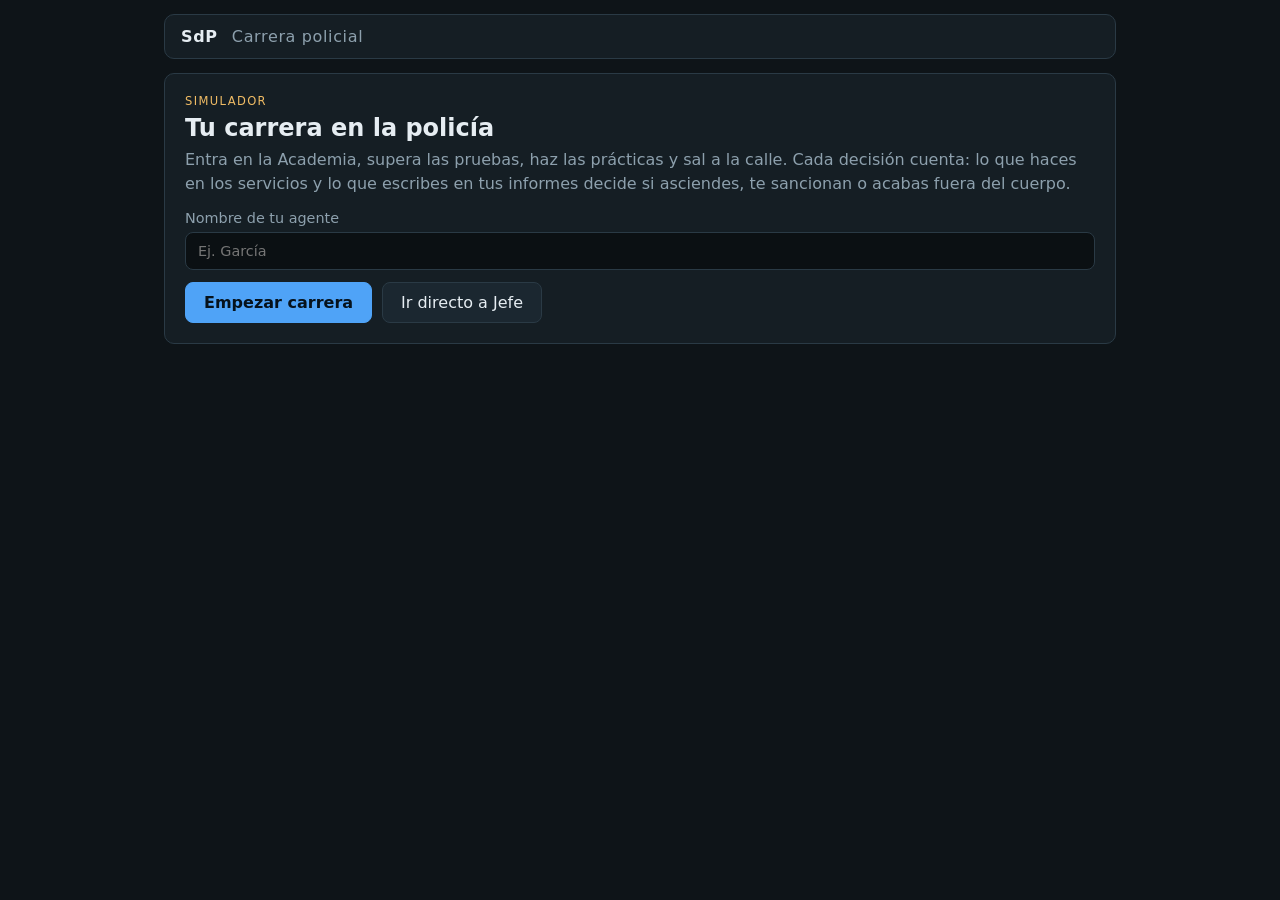
<file: index.html>
<!doctype html>
<html lang="es">
<head>
  <meta charset="utf-8">
  <meta name="viewport" content="width=device-width, initial-scale=1">
  <title>SdP · Carrera policial</title>
  <link rel="stylesheet" href="styles.css">
</head>
<body>
  <div class="app">
    <header id="topbar" class="topbar"></header>
    <main id="view" class="view" aria-live="polite"></main>
  </div>
  <script src="utils.js"></script>
  <script src="constants.js"></script>
  <script src="scene.js"></script>
  <script src="engine.js"></script>
  <script src="jefe.js"></script>
  <script src="render.js"></script>
  <script src="main.js"></script>
</body>
</html>
</file>
<file: styles.css>
:root {
  --bg: #0e1418;
  --panel: #151e24;
  --panel-2: #1b2730;
  --line: #2a3a45;
  --text: #e6edf2;
  --muted: #8da0ad;
  --blue: #4fa3f7;
  --green: #58c9a0;
  --amber: #f0bc65;
  --red: #e5534b;
  font-family: system-ui, -apple-system, 'Segoe UI', Roboto, sans-serif;
}
* { box-sizing: border-box; }
body { margin: 0; background: var(--bg); color: var(--text); min-height: 100vh; }
.app { max-width: 980px; margin: 0 auto; padding: 14px; }
h1, h2, h3, p { margin: 0; }
button { font: inherit; color: inherit; cursor: pointer; }

.topbar { display: flex; flex-wrap: wrap; align-items: center; justify-content: space-between; gap: 12px; padding: 12px 16px; background: var(--panel); border: 1px solid var(--line); border-radius: 10px; margin-bottom: 14px; }
.brand { font-weight: 800; letter-spacing: .04em; }
.brand span { font-weight: 500; color: var(--muted); margin-left: 8px; }
.agent-info { display: flex; flex-wrap: wrap; gap: 18px; align-items: center; font-size: .9rem; }
.meter { display: flex; flex-direction: column; gap: 3px; min-width: 120px; }
.meter small { color: var(--muted); }
.meter-bar { height: 6px; border-radius: 3px; background: #0b1013; overflow: hidden; }
.meter-bar span { display: block; height: 100%; background: var(--green); }
.strikes { letter-spacing: 3px; color: var(--red); }

.card { background: var(--panel); border: 1px solid var(--line); border-radius: 10px; padding: 20px; margin-bottom: 14px; }
.card h2 { font-size: 1.5rem; margin-bottom: 6px; }
.eyebrow { text-transform: uppercase; letter-spacing: .12em; font-size: .72rem; color: var(--amber); margin-bottom: 6px; }
.muted { color: var(--muted); }
.lead { color: var(--muted); margin: 6px 0 14px; line-height: 1.5; }

.btn { padding: 10px 18px; border-radius: 8px; border: 1px solid var(--line); background: var(--panel-2); }
.btn:hover { border-color: var(--blue); }
.btn.primary { background: var(--blue); border-color: var(--blue); color: #06121c; font-weight: 700; }
.btn.primary:hover { filter: brightness(1.1); }
.btn.danger { border-color: var(--red); color: var(--red); }
.btn:disabled { opacity: .45; cursor: not-allowed; }
.row { display: flex; flex-wrap: wrap; gap: 10px; align-items: center; }
.row.end { justify-content: flex-end; }
input[type=text], select, textarea { width: 100%; padding: 10px 12px; border-radius: 8px; border: 1px solid var(--line); background: #0b1013; color: var(--text); font: inherit; }
textarea { min-height: 110px; resize: vertical; }
label.field { display: grid; gap: 6px; margin-bottom: 12px; font-size: .9rem; color: var(--muted); }

.module-grid { display: grid; grid-template-columns: repeat(auto-fit, minmax(240px, 1fr)); gap: 12px; }
.module { padding: 16px; border: 1px solid var(--line); border-radius: 10px; background: var(--panel-2); display: grid; gap: 8px; }
.module h3 { font-size: 1.05rem; }
.tag { display: inline-block; padding: 2px 8px; border-radius: 999px; font-size: .75rem; border: 1px solid var(--line); color: var(--muted); }
.tag.good { color: var(--green); border-color: var(--green); }
.tag.bad { color: var(--red); border-color: var(--red); }

.history { display: grid; gap: 6px; margin-top: 8px; }
.history-row { padding: 8px 10px; border-left: 3px solid var(--line); background: var(--panel-2); border-radius: 0 6px 6px 0; font-size: .86rem; }
.history-row.good { border-left-color: var(--green); }
.history-row.bad { border-left-color: var(--red); }
.history-row small { display: block; color: var(--muted); }

.progress { height: 6px; background: #0b1013; border-radius: 3px; overflow: hidden; margin-bottom: 14px; }
.progress span { display: block; height: 100%; background: var(--blue); transition: width .25s; }
.option { display: block; width: 100%; text-align: left; padding: 12px 14px; margin-bottom: 8px; border-radius: 8px; border: 1px solid var(--line); background: var(--panel-2); }
.option:hover { border-color: var(--blue); }
.option.chosen { border-color: var(--blue); background: rgba(79,163,247,.15); }
.review { display: grid; gap: 8px; margin-top: 10px; }
.review-item { padding: 10px 12px; border-radius: 8px; background: var(--panel-2); border-left: 3px solid var(--red); font-size: .88rem; }
.review-item.ok { border-left-color: var(--green); }

.track { position: relative; height: 54px; border-radius: 8px; background: #0b1013; border: 1px solid var(--line); overflow: hidden; margin: 14px 0; }
.track .runner { position: absolute; top: 12px; left: 0; width: 28px; height: 28px; border-radius: 50%; background: var(--blue); transition: left .08s; }
.track .finish { position: absolute; right: 0; top: 0; bottom: 0; width: 6px; background: repeating-linear-gradient(#fff 0 6px, #000 6px 12px); }
.run-pads { display: grid; grid-template-columns: 1fr 1fr; gap: 12px; margin: 12px 0; }
.run-pads button { padding: 28px; font-size: 1.4rem; border-radius: 10px; border: 1px solid var(--line); background: var(--panel-2); }
.run-pads button:active { background: rgba(79,163,247,.25); }
.big-number { font-size: 2.2rem; font-weight: 800; }

.call-box { padding: 16px; border-radius: 10px; background: var(--panel-2); border-left: 4px solid var(--amber); line-height: 1.5; margin: 10px 0 14px; }
.support-grid { display: grid; gap: 8px; margin-bottom: 14px; }
.support { display: flex; gap: 12px; align-items: center; padding: 12px; border-radius: 8px; border: 1px solid var(--line); background: var(--panel-2); cursor: pointer; }
.support input { width: 18px; height: 18px; }
.support small { display: block; color: var(--muted); }
.tip { padding: 10px 12px; border-radius: 8px; background: rgba(240,188,101,.1); border: 1px solid rgba(240,188,101,.4); font-size: .88rem; margin-bottom: 12px; line-height: 1.45; }

.scene-head { display: flex; flex-wrap: wrap; justify-content: space-between; gap: 8px; align-items: baseline; margin-bottom: 8px; }
.canvas-wrap { position: relative; border-radius: 10px; overflow: hidden; border: 1px solid var(--line); }
.canvas-wrap canvas { width: 100%; height: auto; display: block; }
.canvas-overlay { position: absolute; inset: 0; display: grid; place-items: center; background: rgba(8,12,15,.72); text-align: center; padding: 20px; }
.canvas-overlay[hidden] { display: none; }
.banner { font-size: 1.6rem; font-weight: 800; }
.hud { display: grid; grid-template-columns: 1fr 1fr; gap: 10px; margin: 10px 0; }
.hud .bar { height: 10px; border-radius: 5px; background: #0b1013; overflow: hidden; }
.hud .bar span { display: block; height: 100%; transition: width .15s linear; }
.hud-label { display: flex; justify-content: space-between; font-size: .8rem; color: var(--muted); margin-bottom: 4px; }
.t-calm { background: var(--green); } .t-tense { background: var(--amber); } .t-violent { background: var(--red); }
.squads { display: flex; flex-wrap: wrap; gap: 8px; margin-bottom: 8px; }
.chip { padding: 7px 12px; border-radius: 999px; border: 1px solid var(--line); background: var(--panel-2); font-size: .85rem; }
.chip.on { border-color: var(--blue); background: rgba(79,163,247,.18); }
.chip small { color: var(--muted); margin-left: 6px; }
.stances { display: flex; flex-wrap: wrap; gap: 8px; }
.stance { padding: 10px 14px; border-radius: 8px; border: 1px solid var(--line); background: var(--panel-2); }
.stance:hover { border-color: var(--amber); }
.stance kbd { margin-right: 6px; padding: 1px 6px; border-radius: 4px; background: #0b1013; border: 1px solid var(--line); font-size: .75rem; }
.feed { margin-top: 10px; display: grid; gap: 3px; font-size: .85rem; color: var(--muted); min-height: 4.2em; }
.feed div:first-child { color: var(--text); }

.score-row { display: flex; align-items: baseline; gap: 12px; margin: 8px 0; }
.score { font-size: 2rem; font-weight: 800; }
.score.good { color: var(--green); } .score.bad { color: var(--red); }
.notes { margin: 6px 0 14px; padding-left: 18px; line-height: 1.6; color: var(--muted); }
.notes li.neg { color: #f0a09a; }
.divider { height: 1px; background: var(--line); margin: 14px 0; }
.fieldset-row { display: flex; gap: 14px; }
.fieldset-row label { display: flex; gap: 6px; align-items: center; }
.end-title { font-size: 1.8rem; margin-bottom: 8px; }
.end-title.bad { color: var(--red); } .end-title.good { color: var(--green); }

@media (max-width: 560px) {
  .hud { grid-template-columns: 1fr; }
}
@media (prefers-reduced-motion: reduce) { * { transition: none !important; } }

.quote { padding: 12px 14px; margin: 10px 0; border-left: 3px solid var(--blue); background: var(--panel-2); border-radius: 0 8px 8px 0; line-height: 1.5; }
.quote strong { display: block; color: var(--amber); font-size: .78rem; text-transform: uppercase; letter-spacing: .08em; margin-bottom: 2px; }
.story { max-width: 720px; margin-left: auto; margin-right: auto; }
.legend { display: flex; flex-wrap: wrap; gap: 14px; margin: 8px 0 2px; font-size: .78rem; color: var(--muted); }
.legend i { display: inline-block; width: 10px; height: 10px; border-radius: 50%; margin-right: 5px; vertical-align: -1px; }

.range { background: #0d1520; border: 1px solid var(--line); border-radius: 10px; margin: 10px 0; }
.range-lane { position: relative; height: 150px; overflow: hidden; }
.target { position: absolute; top: 40px; width: 56px; height: 70px; font-size: 1.6rem; border-radius: 8px; border: 2px solid; cursor: crosshair; }
.target.threat { background: rgba(230,70,70,.25); border-color: #e64646; }
.target.civil { background: rgba(79,163,247,.25); border-color: var(--blue); }
.target.shot { opacity: .35; }
.option input { margin-right: 8px; }
.btn.danger { background: #b83b3b; border-color: #b83b3b; color: #fff; }

.stats { display: grid; grid-template-columns: repeat(3, 1fr); gap: 10px; margin: 12px 0; }
.stats > div { background: var(--panel-2); border: 1px solid var(--line); border-radius: 8px; padding: 10px; }
.stats small { display: block; color: var(--muted, #8b9bab); }
.stats b { font-size: 1.2rem; }
.neg-text { color: #e5534b; }
.budget-row { display: flex; justify-content: space-between; align-items: center; gap: 12px; padding: 10px 0; border-bottom: 1px solid var(--line); flex-wrap: wrap; }
.budget-row strong { display: block; }
.budget-row small { display: block; }
.seg { display: flex; gap: 6px; }
.seg button { padding: 6px 12px; border: 1px solid var(--line); border-radius: 8px; background: var(--panel-2); color: inherit; cursor: pointer; text-align: center; }
.seg button small { display: block; font-size: .72rem; opacity: .7; }
.seg button.on { border-color: var(--blue); background: rgba(79,163,247,.18); }
.team { width: 100%; border-collapse: collapse; margin-top: 6px; }
.team th, .team td { text-align: left; padding: 6px 8px; border-bottom: 1px solid var(--line); font-size: .9rem; }
.mini-bar { display: inline-block; width: 70px; height: 8px; background: #1b2733; border-radius: 4px; vertical-align: middle; overflow: hidden; }
.mini-bar i { display: block; height: 100%; background: #4fa3f7; }
.mini-bar i.low { background: #e5534b; }
.report-row { display: flex; justify-content: space-between; align-items: center; gap: 10px; padding: 10px 0; border-bottom: 1px solid var(--line); }
.two-col { display: grid; grid-template-columns: repeat(auto-fit, minmax(260px, 1fr)); gap: 14px; }
.doc { background: var(--panel-2); border: 1px solid var(--line); border-radius: 8px; padding: 12px; display: grid; gap: 6px; font-size: .93rem; }
.doc .narr { margin-top: 6px; font-style: italic; }
</file>
